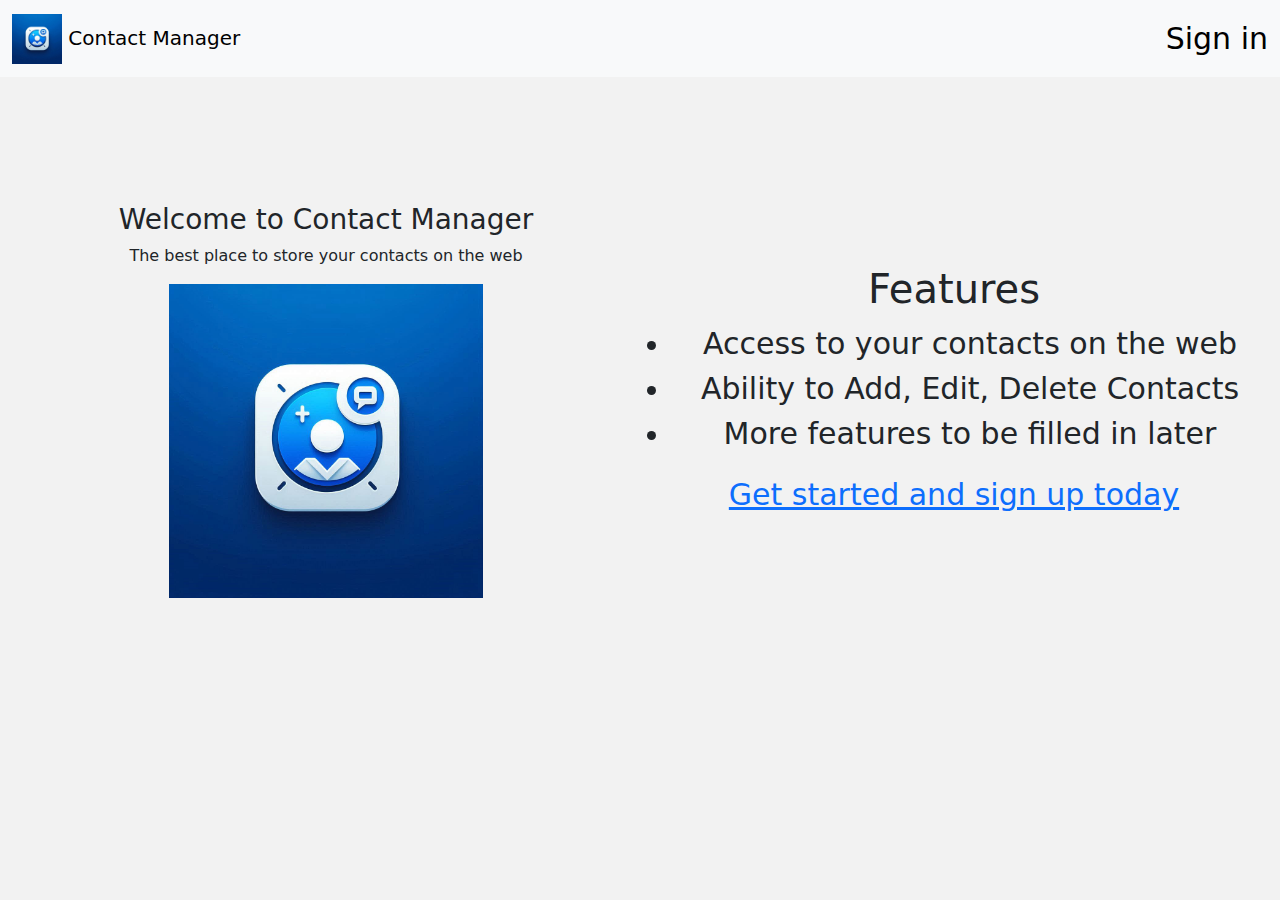
<file: LAMP Stack/index.html>
<!DOCTYPE html>
<html>
	<head>
		<!--load in for bootstap-->
	        <!-- Latest compiled and minified CSS -->
	        <link href = "https://cdn.jsdelivr.net/npm/bootstrap@5.2.3/dist/css/bootstrap.min.css" rel = "stylesheet">
	        <meta charset = "utf-8">
	        <meta name = "viewport" content = "width = device-width, initial-scale =1">
	        <title>Contact Manager</title>
	        <script type="text/javascript" src="js/md5.js"></script>
	        <script type="text/javascript" src="js/code.js"></script>
	        <link href="css/styles.css" rel="stylesheet">
	        <link href="https://fonts.googleapis.com/css?family=Ubuntu" rel="stylesheet">
	</head>
	<body>
		<nav class = "navbar navbar-light bg-light">
            <div class = "container-fluid">
                <a class = "navbar-brand" href ="#">
                    <img src = "images/contactsLogo.jpg" width = "50" height = "50" alt = "">
                    Contact Manager
                </a>
                <ul class = "navbar-nav ms-auto" style = "font-size: 30px;">
                    <li class="nav-item"><a class = "nav-link active" href = "login.html">Sign in</a></li>
                </ul>
            </div>
        </nav>
        <div class = "container-fluid" style  ="display: flex; text-align: center;" >
            <div class = "left-side col-6">
                <h3>Welcome to Contact Manager</h3>
                <p>The best place to store your contacts on the web</p>
                <img src = "images/contactsLogo.jpg" style = "width: 50%;">
            </div>
            <div class = "right-side col-6">
                <h1>Features</h1>
                <ul>
                    <li class = "contact-features">Access to your contacts on the web</li>
                    <li class = "contact-features">Ability to Add, Edit, Delete Contacts</li>
                    <li class = "contact-features">More features to be filled in later</li>
                </ul>
                <a id = "getStartedLink" href = "signup.html">Get started and sign up today </a>
            </div>
        </div> 
	</body>
</html>
</file>
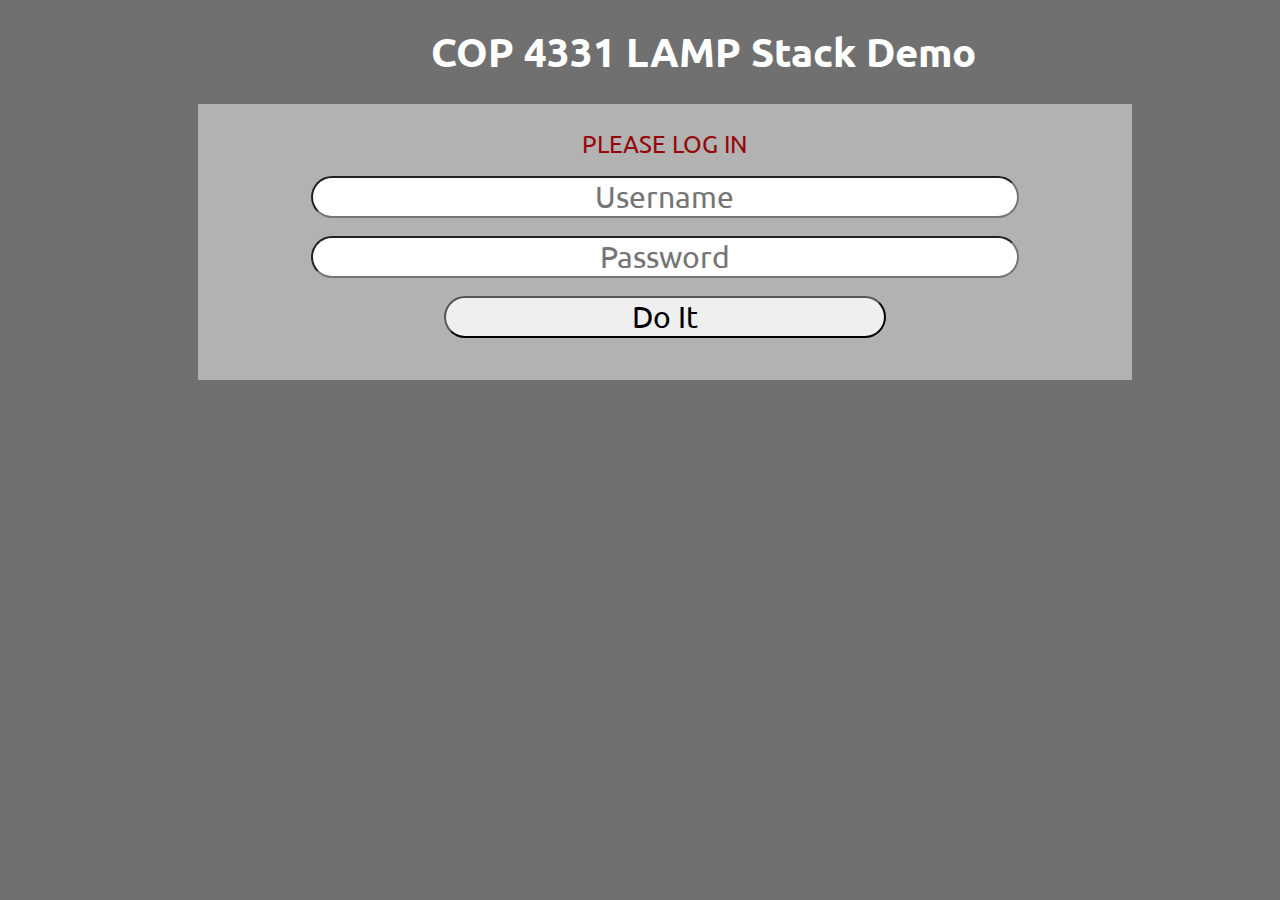
<file: LAMP Stack/LAMP Stack/index.html>
<html>
<head>
	<title>COP 4331 LAMP Stack Demo</title>
	<script type="text/javascript" src="js/md5.js"></script>
	<script type="text/javascript" src="js/code.js"></script>
    <link href="css/styles.css" rel="stylesheet">	
    <link href="https://fonts.googleapis.com/css?family=Ubuntu" rel="stylesheet">
</head>
<body>

<h1 id="title">COP 4331 LAMP Stack Demo</h1>

<div id="loginDiv">
	<span id="inner-title">PLEASE LOG IN</span>
	<input type="text" id="loginName" placeholder="Username" /><br />
	<input type="password" id="loginPassword" placeholder="Password"/><br />
	<button type="button" id="loginButton" class="buttons" onclick="doLogin();"> Do It </button>
	<span id="loginResult"></span>
</div>

</body>
</html>
</file>
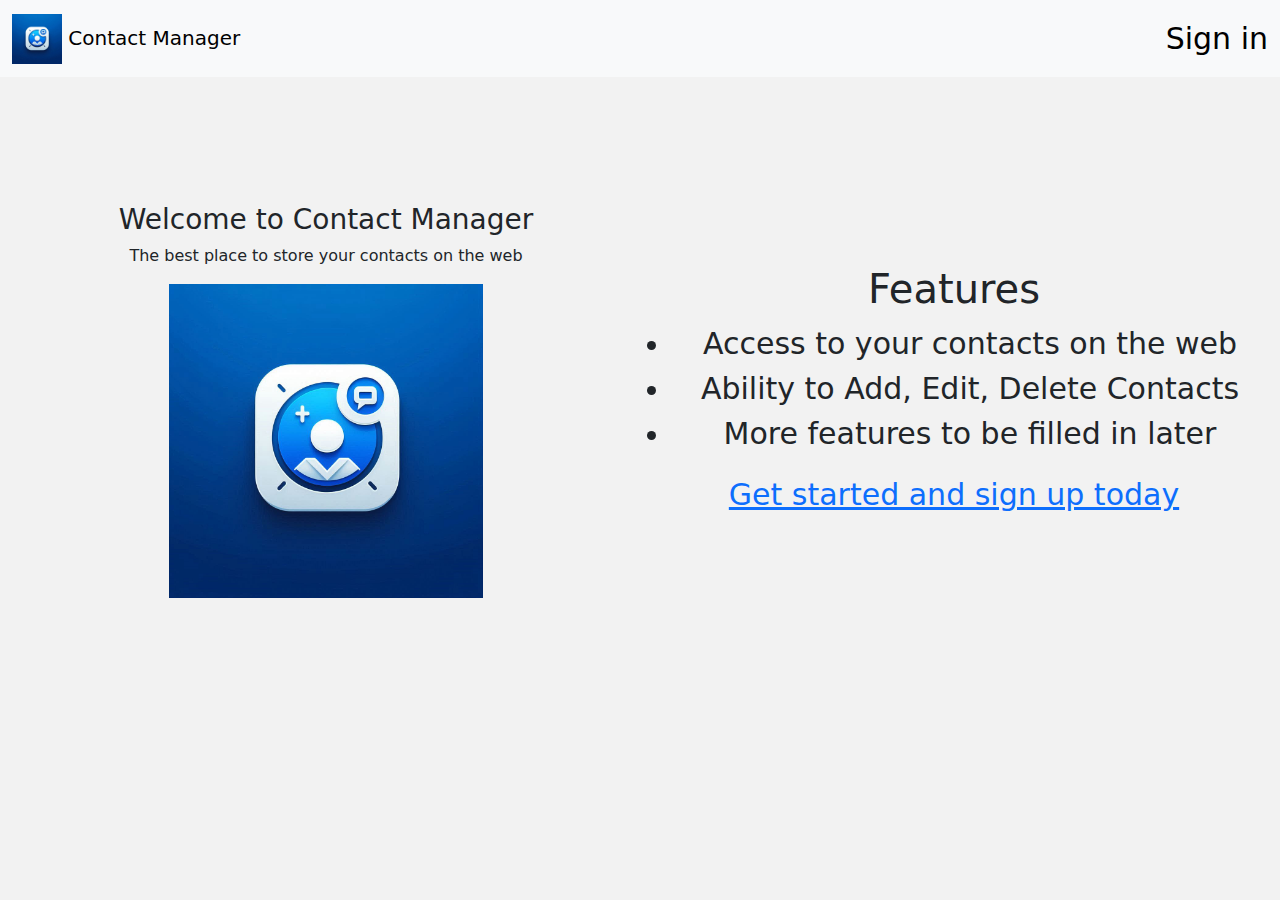
<file: LAMP Stack/color.html>
<html>
<head>
	<title>COP 4331 LAMP Stack Demo</title>
	<script type="text/javascript" src="js/code.js"></script>
    <link href="css/styles.css" rel="stylesheet">	
    <link href="https://fonts.googleapis.com/css?family=Ubuntu" rel="stylesheet">
	
	<script type="text/javascript">
	document.addEventListener('DOMContentLoaded', function() 
	{
		readCookie();
	}, false);
	</script>
	
</head>
<body>

<h1 id="title">COP 4331 LAMP Stack Demo</h1>

<div id="loggedInDiv">
	<span id="userName"></span><br />
	<button type="button" id="logoutButton" class="buttons" onclick="doLogout();"> Log Out </button>
</div>

<div id="accessUIDiv">
	<br />

	<input type="text" id="searchText" placeholder="Color To Search For"/>
	<button type="button" id="searchColorButton" class="buttons" onclick="searchColor();"> Search Color </button><br />
	<span id="colorSearchResult"></span>
	<p id="colorList">
	</p><br /><br />

	<input type="text" id="colorText" placeholder="Color To Add">
	<button type="button" id="addColorButton" class="buttons" onclick="addColor();"> Add Color </button><br />
	<span id="colorAddResult"></span>
</div>

</body>
</html>
</file>
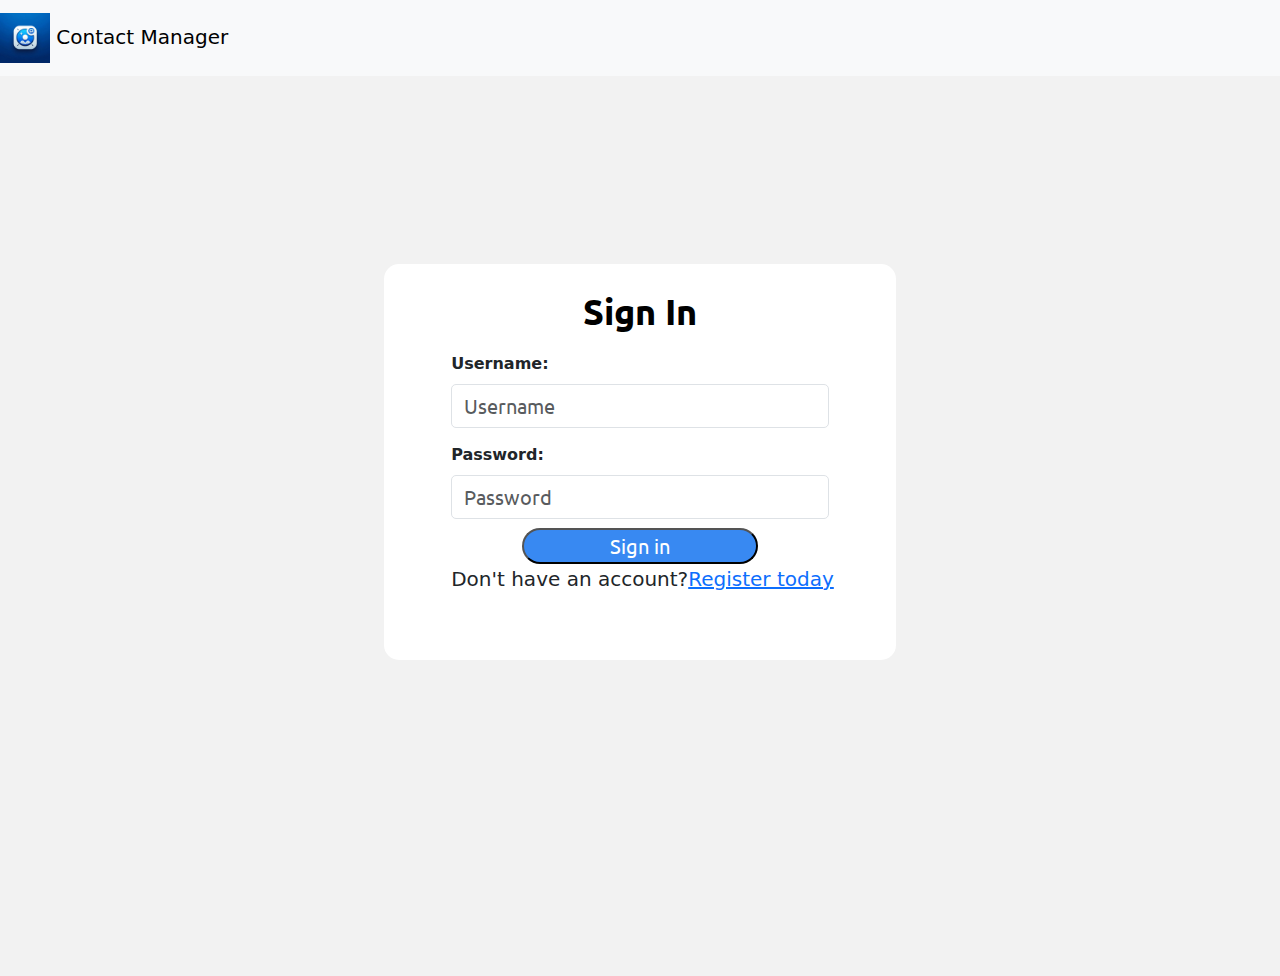
<file: LAMP Stack/login.html>
<!DOCTYPE html>
<html lang = "en">
<head>
	<!--load in for bootstap-->
	<!-- Latest compiled and minified CSS -->
	<link href = "https://cdn.jsdelivr.net/npm/bootstrap@5.2.3/dist/css/bootstrap.min.css" rel = "stylesheet">
	<meta charset = "utf-8">
	<meta name = "viewport" content = "width = device-width, initial-scale =1">
	<title>Contact Manager Sign in</title>
	<script type="text/javascript" src="js/md5.js"></script>
	<script type="text/javascript" src="js/code.js"></script>
    <link href="css/styles.css" rel="stylesheet">
    <link href="https://fonts.googleapis.com/css?family=Ubuntu" rel="stylesheet">
</head>
	<body>
		<nav class = "navbar navbar-light bg-light">
            <a class = "navbar-brand" href ="index.html">
                <img src = "images/contactsLogo.jpg" width = "50" height = "50" alt = "">
                Contact Manager
            </a>
        </nav>
		<div class = "center-container">
			<div id="loginDiv" >
				<span id="inner-title">Sign In</span>
				<div class = "form-group">
					<label for = "loginName" class = "form-label">Username:</label>
					<input type="text" id="loginName" placeholder="Username" class = "form-control">
				</div>
				<div class = "form-group">
					<label for = "loginPassword" class = "form-label">Password:</label>
					<input type="password" id="loginPassword" placeholder="Password" class = "form-control">
				</div>
				<button type="button" id="loginButton" class="buttons" onclick="doLogin();"> Sign in </button>
				<div id = "signupLink">
					<p>Don't have an account?<a href = "signup.html">Register today</a></p>
				</div>
				<span id="loginResult"></span>
			</div>
		</div>
	</body>
</html>
</file>
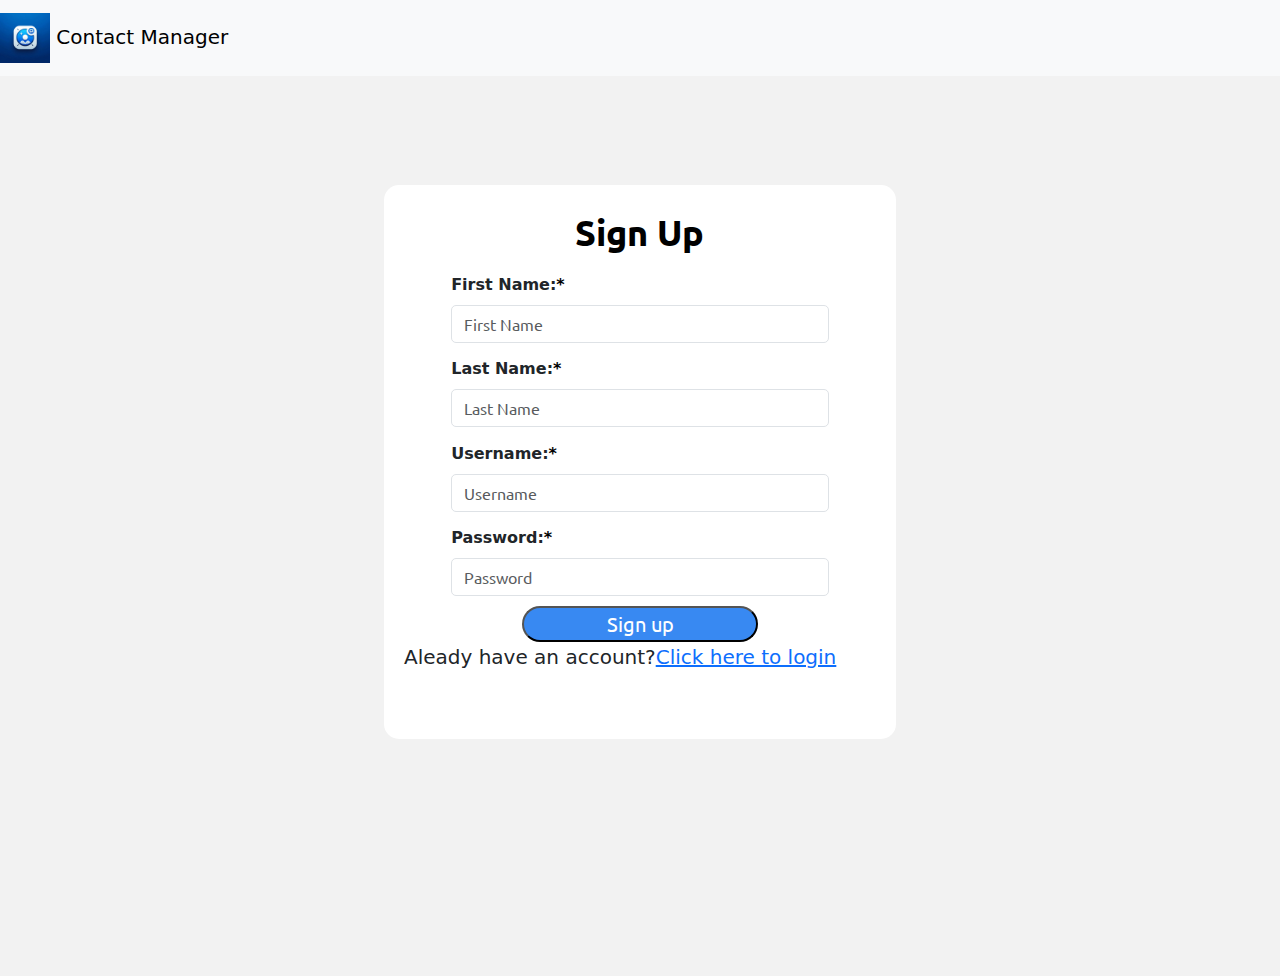
<file: LAMP Stack/signup.html>
<!DOCTYPE html>
<html>
    <head>
        <link href = "https://cdn.jsdelivr.net/npm/bootstrap@5.2.3/dist/css/bootstrap.min.css" rel = "stylesheet">
        <meta charset = "utf-8">
        <meta name = "viewport" content = "width = device-width, initial-scale =1">
        <title>Contact Manager Sign Up</title>
        <script type="text/javascript" src="js/md5.js"></script>
        <script type="text/javascript" src="js/code.js"></script>
        <link href="css/styles.css" rel="stylesheet">
        <link href="https://fonts.googleapis.com/css?family=Ubuntu" rel="stylesheet">
    </head>
    <body>
        <nav class = "navbar navbar-light bg-light">
            <a class = "navbar-brand" href ="index.html">
                <img src = "images/contactsLogo.jpg" width = "50" height = "50" alt = "">
                Contact Manager
            </a>
        </nav>
        <div class = "center-container">
            <div id = "signupDiv">
                <span id = "inner-title-2">Sign Up</span>
                <div class = "form-group">
                    <label for = "signupFirstName" class = "form-label required">First Name:</label>
                    <input type = "text" id = "signupFirstName" placeholder="First Name" class = "form-control">
                </div>
                <div class = "form-group">
                    <label for = "signupLastName" class = "form-label required">Last Name:</label>
                    <input type = "text" id = "signupLastName" placeholder = "Last Name" class ="form-control">
                </div>
                <div class = "form-group">
                    <label for = "signupUserName" class = "form-label required">Username:</label>
                    <input type = "text" id = "signupUserName" placeholder="Username" class = "form-control">
                </div>
                <div class = "form-group">
                    <label for = "signupPassword" class="form-label required">Password:</label>
                    <input type = "password" id = "signupPassword" placeholder = "Password" class="form-control">
                </div>
                <button type="button" id="signupButton" class="buttons" onclick="doSignUp();">Sign up</button>
                <div id = "loginLink">
                    <p>Aleady have an account?<a href = "login.html">Click here to login</a></p>
                </div>
                <span id = "signupResult"></span>
            </div>
        </div>
    </body>
</html>
</file>
<file: LAMP Stack/css/styles.css>
body 
{
    background-color: #F2F2F2;
    padding:0;
    margin:0;
}

#title 
{
    font-size: 40px;
    width: 100%;
    margin: 2% 5%;
    text-align: center;
    font-family: 'Ubuntu', sans-serif;
    color: #FFFFFF;
}

#loginDiv
{
     font-size: 20px;
    width: 40%;
    padding: 20px;
    background-color: white;
    margin-bottom:10%;
    border-radius: 15px;
    display: block;
}

#loggedInDiv
{
    font-size: 30px;
    width: 70%;
    margin-left: 15%;
    padding: 25px;
    background-color: #b2b2b2;
}

#accessUIDiv
{
    font-size: 30px;
    width: 70%;
    margin-left: 15%;
    padding: 25px;
    background-color: #b2b2b2;
}

.buttons
{
    font-size: 20px;
    border-radius: 25px;
    width: 50%;
    margin-left: 25%;
    font-family: 'Ubuntu', sans-serif;
    background-color:#3889f2;
    color:white
}

.buttons:hover{
    background-color: #0554F2;
    color: #FFFFFF;
}

#loginName
{
	font-size: 20px;
}
#loginPassword
{
	font-size: 20px;
}
#searchText
{
	font-size: 30px;
}
#colorText
{
	font-size: 30px;
}

input[type="text"],input[type="password"]{
    border-radius: 5px;
    text-align: left;
    width: 80%;
    margin-bottom: 2%;
    font-family: 'Ubuntu', sans-serif;
}

#inner-title{
    display: inline-block;
    font-size: 1.8em;
    width: 90%;
    text-align: center;
    margin-left: 5%;
    margin-bottom: 2%;
    font-family: 'Ubuntu', sans-serif;
    color: black;
    font-weight:bold;
}

#loginResult{
    display: inline-block;
    font-size: 0.8em;
    width: 90%;
    text-align: center;
    margin-left: 5%;
    margin-bottom: 2%;
    font-family: 'Ubuntu', sans-serif;
    color: #95060a;
}

#userName{
    display: inline-block;
    width: 80%;
    margin-left: 10%;
    text-align: center;
}

#logoutButton{
    width: 20%;
    margin-left: 40%;
}

select{
    width: 30%;
    margin-left: 35%;
    margin-top: 2%;
    font-size: 0.75em;
    font-family: 'Ubuntu', sans-serif;
}

#colorSearchResult{
    display: none;
}

#colorAddResult{
    display: inline-block;
    font-size: 0.8em;
    width: 90%;
    text-align: center;
    margin-left: 5%;
    margin-top: 2%;
    margin-bottom: 1%;
    font-family: 'Ubuntu', sans-serif;
    color: #95060a;
}

.form-label
{
    margin-left:10%;
    font-weight:bold;
    font-size:16px;
}
.form-control
{
    margin-left: 10%;
}

#signupLink
{
    margin-left:10%;
}
.centered-image
{
    display:flex;
    align-items: center;
    justify-content: center;
}

#signupResult
{
    display: inline-block;
    font-size: 0.8em;
    width: 90%;
    text-align: center;
    margin-left: 5%;
    margin-bottom: 5%;
    font-family: 'Ubuntu', sans-serif;
    color: #95060a;
}

.center-container
{
    display:flex;
    min-height: 100vh;
    justify-content: center;
    align-items: center;
}
#signupDiv
{
    font-size: 20px;
    width: 40%;
    padding: 20px;
    background-color: white;
    margin-bottom:10%;
    border-radius: 15px;
    display: block;
}
#inner-title-2
{
    display: inline-block;
    font-size: 1.8em;
    width: 90%;
    text-align: center;
    margin-left: 5%;
    margin-bottom: 2%;
    font-family: 'Ubuntu', sans-serif;
    color: black;
    font-weight: bold;
}
#title-2
{
    text-align: center;
}
.nav-link:hover
{
    text-decoration: underline;
}
.left-side,.right-side
{
    margin-top:10%;
    
}
.right-side
{
    margin-top:15%;
}
.contact-features
{
    font-size:30px;
}
#getStartedLink
{
    font-size:30px;
    text-align: center;
}
.required::after
{
    content:"*";
    color:black;
}
</file>
<file: LAMP Stack/LAMP Stack/css/styles.css>
body 
{
    background-color: #707070;
}

#title 
{
    font-size: 40px;
    width: 100%;
    margin: 2% 5%;
    text-align: center;
    font-family: 'Ubuntu', sans-serif;
    color: #FFFFFF;
}

#loginDiv
{
    font-size: 30px;
    width: 70%;
    margin-left: 15%;
    padding: 25px;
    background-color: #b2b2b2;
}

#loggedInDiv
{
    font-size: 30px;
    width: 70%;
    margin-left: 15%;
    padding: 25px;
    background-color: #b2b2b2;
}

#accessUIDiv
{
    font-size: 30px;
    width: 70%;
    margin-left: 15%;
    padding: 25px;
    background-color: #b2b2b2;
}

.buttons
{
    font-size: 30px;
    border-radius: 25px;
    width: 50%;
    margin-left: 25%;
    font-family: 'Ubuntu', sans-serif;
}

.buttons:hover{
    background-color: #00d5124f;
    color: #FFFFFF;
    opacity: 50%;
}

#loginName
{
	font-size: 30px;
}
#loginPassword
{
	font-size: 30px;
}
#searchText
{
	font-size: 30px;
}
#colorText
{
	font-size: 30px;
}

input[type="text"],input[type="password"]{
    border-radius: 25px;
    text-align: center;
    width: 80%;
    margin-left: 10%;
    margin-bottom: 2%;
    font-family: 'Ubuntu', sans-serif;
}

#inner-title{
    display: inline-block;
    font-size: 0.8em;
    width: 90%;
    text-align: center;
    margin-left: 5%;
    margin-bottom: 2%;
    font-family: 'Ubuntu', sans-serif;
    color: #95060a;
}

#loginResult{
    display: inline-block;
    font-size: 0.8em;
    width: 90%;
    text-align: center;
    margin-left: 5%;
    margin-bottom: 2%;
    font-family: 'Ubuntu', sans-serif;
    color: #95060a;
}

#userName{
    display: inline-block;
    width: 80%;
    margin-left: 10%;
    text-align: center;
}

#logoutButton{
    width: 20%;
    margin-left: 40%;
}

select{
    width: 30%;
    margin-left: 35%;
    margin-top: 2%;
    font-size: 0.75em;
    font-family: 'Ubuntu', sans-serif;
}

#colorSearchResult{
    display: none;
}

#colorAddResult{
    display: inline-block;
    font-size: 0.8em;
    width: 90%;
    text-align: center;
    margin-left: 5%;
    margin-top: 2%;
    margin-bottom: 1%;
    font-family: 'Ubuntu', sans-serif;
    color: #95060a;
}
</file>
